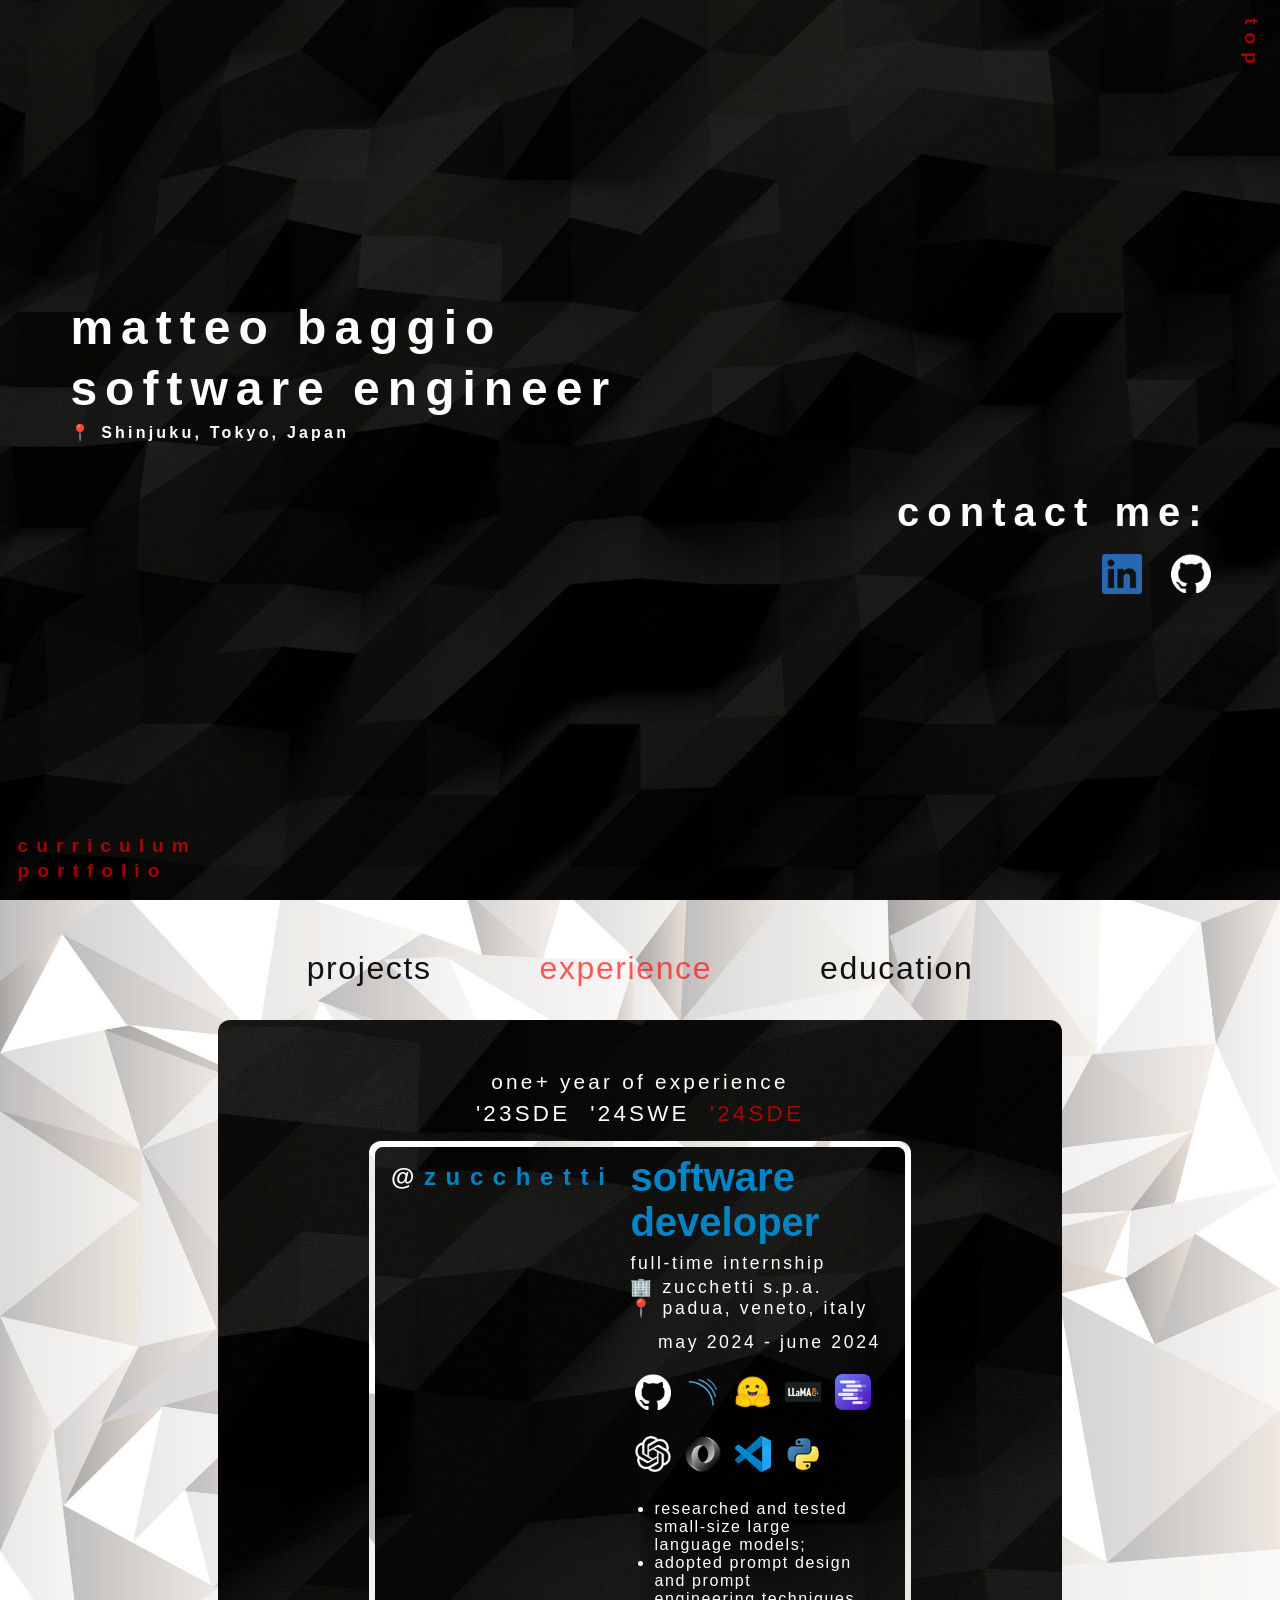
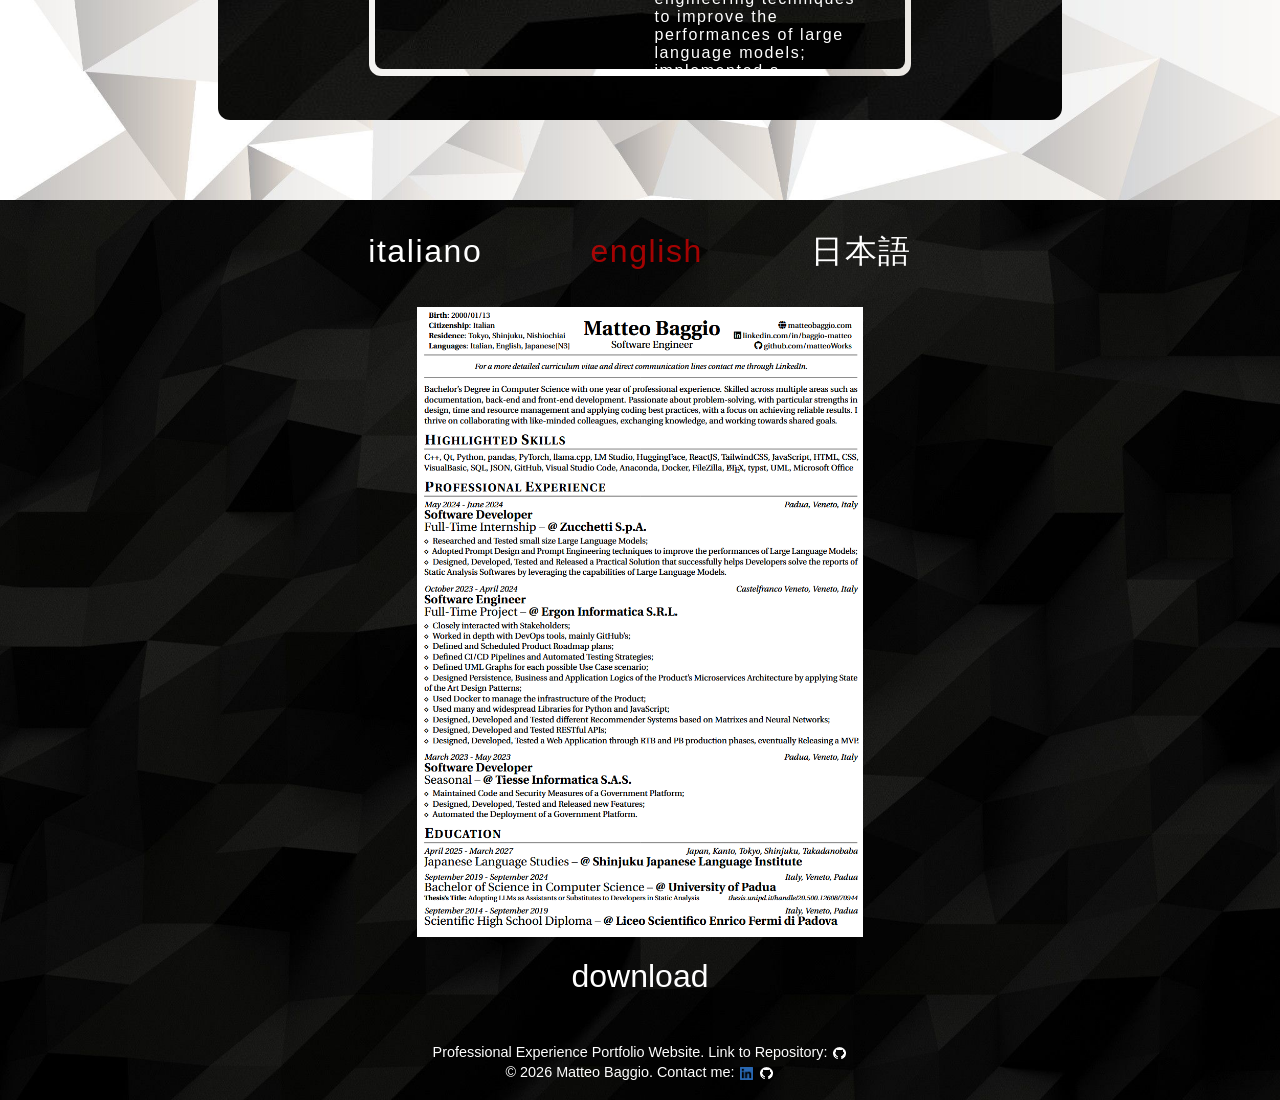
<file: index.html>
<!DOCTYPE html>
<html lang="en">
    <head>
        <meta charset="UTF-8">
        <meta name="viewport" content="width=device-width, initial-scale=1.0">
        
        <link rel="preload" as="image" href="assets/backgrounds/background_dark.jpg" type="image/jpeg">
        <link rel="preload" as="image" href="assets/backgrounds/background_light.jpg" type="image/jpeg">
        <link rel="stylesheet" href="css/styles.css">
        
        <title>Matteo Baggio</title>
        <link rel="icon" href="favicon.png">

        <meta property="og:title" content="Matteo Baggio">
        <meta property="og:description" content="Portfolio Website">
        <meta property="og:url" content="https://matteobaggio.com">
        <meta property="og:type" content="website">
    </head>
    <body>
        
        <section id="landing">
            <div id="introduction">
                <div class="left">
                    <p>matteo baggio</p>
                    <p>software engineer</p>
                    <p style="font-size: 1rem; letter-spacing: 0.2rem;">&#x1F4CD; Shinjuku, Tokyo, Japan</p>
                    <!--<p style="font-size: 1rem; letter-spacing: 0.2rem;">&#x1F4CD; Padua, Italy</p>-->
                    <!--<p style="font-size: 1rem; letter-spacing: 0.2rem;">speak <img style="width: 20px; height: auto;" src="assets/language/flag_italy.png" alt="Italian"><img style="width: 20px; height: auto;" src="assets/language/flag_uk.png" alt="English"><img style="width: 20px; height: auto;" src="assets/language/flag_japan.png" alt="Japanese"></p>-->
                </div>
                <div class="right">
                    <p>contact me:</p>
                    <a href="https://linkedin.com/in/baggio-matteo" target="_blank" rel="noopener noreferrer"><img src="assets/logoAssets/logo_linkedin.png" alt="Matteo's LinkedIn"></a>
                    <a href="https://github.com/matteoWorks" target="_blank" rel="noopener noreferrer"><img src="assets/logoAssets/logo_github_night.png" alt="Matteo's GitHub"></a>
                </div>
            </div>
        </section>

        <section id="portfolio">
            <div id="portfolioButtons" class="buttonArea">
                <button data-target="projects">
                    projects
                </button>
                <button data-target="experience" class="active">
                    experience
                </button>
                <button data-target="education">
                    education
                </button>
            </div>
            <!-- PROJECTS -->
            <div id="projects" class="portfolioBox">
                <p class="portfolioBoxInfo" style="font-size: 1.2rem;margin-bottom: 0.8rem;">five+ years of projects</p>
                <!-- PROFESSIONAL PROJECTS BUTTONS -->
                <div class="experienceButtons" id="experienceButtonsPROJECTS"> 
                    <button data-target="bsc_oop22">
                        '22BSc/OOP
                    </button>
                    <button data-target="bsc_db22">
                        '22BSc/DB
                    </button>
                    <button data-target="bsc_web23">
                        '23BSc/WEB
                    </button>
                    <button data-target="sde_erp23">
                        '23SDE/ERP
                    </button>
                    <button data-target="swe_ml24">
                        '24SWE/ML
                    </button>
                    <button data-target="p_web24">
                        '24p/WEB
                    </button>
                    <button data-target="sde_llm24">
                        '24SDE/LLM
                    </button>
                    <button data-target="p_llm25" class="active">
                        '25p/LLM
                    </button>
                    <button data-target="p_web26">
                        '26p/WEB
                    </button>
                </div>
                <div class="experienceBoxBorder">
                    <!-- p WEB 26 -->
                    <div class="experienceBox" id="p_web26">
                        <div class="boxCompanyName">
                            @<span style="color: #3b9c96;"><a href="https://matteobaggio.com/" target="_blank" rel="noopener noreferrer">matteobaggio</a></span>
                        </div>
                        <div class="boxExperienceContent">
                            <h1 class="boxExperienceTitle" style="color: #3b9c96;">
                                portfolio website
                            </h1>
                            <p class="boxExperienceInfos">
                                <span>single-page website</span>
                                <span>&#x1F4A1; personal project</span>
                                <span>march 2026</span>
                            </p>
                            <p class="boxSkillsImages">
                                <img src="assets/logoAssets/logo_github_night.png" alt="GitHub" title="GitHub">
                                <img src="assets/logoAssets/logo_visualstudiocode.png" alt="Visual Studio Code" title="Visual Studio Code">
                                <img src="assets/logoAssets/logo_html5.png" alt="HTML5" title="HTML5">
                                <img src="assets/logoAssets/logo_css3.png" alt="CSS3" title="CSS3">
                                <img src="assets/logoAssets/logo_javascript.png" alt="JavaScript" title="JavaScript">
                            </p>
                            <p class="boxExperienceDetails">
                                <ul class="boxDetailsList">
                                    <li class="boxDetailsListItem">
                                        personal project;
                                    </li>
                                    <li class="boxDetailsListItem">
                                        simple single page portfolio website;
                                    </li>
                                    <li class="boxDetailsListItem">
                                        showcases a complete portfolio, including projects, professional experience and education;
                                    </li>
                                    <li class="boxDetailsListItem">
                                        includes curricula vitae, allowing visitors to download them;
                                    </li>
                                    <li class="boxDetailsListItem">
                                        developed mainly for personal use, but simple enough for others to explore and customize without difficulty.
                                    </li>
                                </ul>
                            </p>
                            <p class="boxOther" id="projects_personal_other">
                                <a href="https://matteobaggio.com" target="_blank" rel="noopener noreferrer">project result</a>
                                <a href="https://github.com/matteoWorks/PortfolioWebsite" target="_blank" rel="noopener noreferrer">github repository</a>
                            </p>
                        </div>
                    </div>
                    <!-- END p WEB 26 -->
                    <!-- p LLM 25 -->
                    <div class="experienceBox active" id="p_llm25">
                        <div class="boxCompanyName">
                            @<span style="color: #7c3aed;"><a href="https://matteobaggio.com/" target="_blank" rel="noopener noreferrer">matteobaggio</a></span>
                        </div>
                        <div class="boxExperienceContent">
                            <h1 class="boxExperienceTitle" style="color: #7c3aed;">
                                image to playlist application
                            </h1>
                            <p class="boxExperienceInfos">
                                <span>web application</span>
                                <span>&#x1F4A1; personal project</span>
                                <span>february 2025</span>
                            </p>
                            <p class="boxSkillsImages">
                                <img src="assets/logoAssets/logo_github_night.png" alt="GitHub" title="GitHub">
                                <img src="assets/logoAssets/logo_visualstudiocode.png" alt="Visual Studio Code" title="Visual Studio Code">
                                <img src="assets/logoAssets/logo_docker.png" alt="Docker" title="Docker">
                                <img src="assets/logoAssets/logo_html5.png" alt="HTML5" title="HTML5">
                                <img src="assets/logoAssets/logo_css3.png" alt="CSS3" title="CSS3">
                                <img src="assets/logoAssets/logo_javascript.png" alt="JavaScript" title="JavaScript">
                                <img src="assets/logoAssets/logo_spotify.png" alt="Spotify APIs" title="Spotify APIs">
                                <img src="assets/logoAssets/logo_python.png" alt="Python" title="Python">
                                <img src="assets/logoAssets/logo_flask.png" alt="Flask" title="Flask">
                                <img src="assets/logoAssets/logo_huggingface.png" alt="HuggingFace" title="HuggingFace">
                                <img src="assets/logoAssets/logo_lmstudio.png" alt="LM Studio" title="LM Studio">
                                <img src="assets/logoAssets/logo_openapi_night.png" alt="openAI APIs" title="openAI APIs">
                            </p>
                            <p class="boxExperienceDetails">
                                <ul class="boxDetailsList">
                                    <li class="boxDetailsListItem">
                                        personal project;
                                    </li>
                                    <li class="boxDetailsListItem">
                                        web application that allows users to connect to spotify, upload a picture and obtain a playlist that can be saved on their account, eliciting large language models capabilities;
                                    </li>
                                    <li class="boxDetailsListItem">
                                        implemented a simple web interface;
                                    </li>
                                    <li class="boxDetailsListItem">
                                        studied how the spotify apis work;
                                    </li>
                                    <li class="boxDetailsListItem">
                                        implemented the connection and creation of a session through spotify apis;
                                    </li>
                                    <li class="boxDetailsListItem">
                                        adopted prompt design and prompt engineering techniques to elicit large language model capabilities and obtain a suggested playlist from an image (unoptimized);
                                    </li>
                                    <li class="boxDetailsListItem">
                                        kind of expensive token wise so cannot currently make an application :&rpar;
                                    </li>
                                </ul>
                            </p>
                            <div class="boxOther" id="projects_personal_other">
                                <h3 style="color: #7c3aed;">demo video :&rpar;</h3>
                                <video controls>
                                    <source src="assets/other/demo_goodTimes.mp4" type="video/quicktime">
                                    your browser does not support the video tag
                                </video>
                            </div>
                            <p class="boxOther" id="projects_personal_other">
                                <a style="color: #7c3aed;" href="https://open.spotify.com/playlist/0t88yVJB0GFpUlAuuCXaZR?si=df4cf98b32484cbb" target="_blank" rel="noopener noreferrer">spotify result</a>
                            </p>
                        </div>
                    </div>
                    <!-- END p LLM 25 -->
                    <!-- SDE LLM 24 -->
                    <div class="experienceBox" id="sde_llm24">
                        <div class="boxCompanyName">
                            @<span style="color: #0284c7;"><a href="https://www.zucchetti.com" target="_blank" rel="noopener noreferrer">zucchetti</a></span>
                        </div>
                        <div class="boxExperienceContent">
                            <h1 class="boxExperienceTitle" style="color: #0284c7;">
                                sonarqube llm assistant
                            </h1>
                            <p class="boxExperienceInfos">
                                <span>static analysis software assistant</span>
                                <span>&#x1F393; bachelor of science thesis, unipd</span>
                                <span>&#x1F3E2; zucchetti, padua</span>
                                <span>may 2024 - june 2024</span>
                            </p>
                            <p class="boxSkillsImages">
                                <img src="assets/logoAssets/logo_github_night.png" alt="GitHub" title="GitHub">
                                <img src="assets/logoAssets/logo_sonarqube.png" alt="SonarQube" title="SonarQube">
                                <img src="assets/logoAssets/logo_huggingface.png" alt="HuggingFace" title="HuggingFace">
                                <img src="assets/logoAssets/logo_llamacpp.png" alt="llama.cpp" title="llama.cpp">
                                <img src="assets/logoAssets/logo_lmstudio.png" alt="LM Studio" title="LM Studio">
                                <img src="assets/logoAssets/logo_openapi_night.png" alt="openAI APIs" title="openAI APIs">
                                <img src="assets/logoAssets/logo_json.png" alt="JSON" title="JSON">
                                <img src="assets/logoAssets/logo_visualstudiocode.png" alt="Visual Studio Code" title="Visual Studio Code">
                                <img src="assets/logoAssets/logo_python.png" alt="Python" title="Python">
                            </p>
                            <p class="boxExperienceDetails">
                                <ul class="boxDetailsList">
                                    <li class="boxDetailsListItem">
                                        bachelor of science thesis project;
                                    </li>
                                    <li class="boxDetailsListItem">
                                        research and development project executed during an internship at zucchetti;
                                    </li>
                                    <li class="boxDetailsListItem">
                                        studied how the sonarqube software and its apis work;
                                    </li>
                                    <li class="boxDetailsListItem">
                                        studied how the openai apis work;
                                    </li>
                                    <li class="boxDetailsListItem">
                                        researched and tested small-size large language models;
                                    </li>
                                    <li class="boxDetailsListItem">
                                        adopted prompt design and prompt engineering techniques to improve the performances of large language models;
                                    </li>
                                    <li class="boxDetailsListItem">
                                        implemented a practical solution that successfully helps developers solve the reports of the static analysis software sonarqube by leveraging the capabilities of large language models;
                                    </li>
                                    <li class="boxDetailsListItem">
                                        documented the above in my bachelor of sciences in computer science thesis: "adopting large language models as assistants or substitutes to developers in static analysis". 
                                    </li>
                                </ul>
                            </p>
                            <p class="boxOther" id="projects_zucchetti_other">
                                <a href="https://thesis.unipd.it/handle/20.500.12608/70944" target="_blank" rel="noopener noreferrer">link to thesis</a>
                                <a href="https://github.com/matteoWorks/SonarQubeLLMAssistant" target="_blank" rel="noopener noreferrer">github repository</a>
                            </p>
                        </div>
                    </div>
                    <!-- END SDE LLM 24 -->
                    <!-- p WEB 24 -->
                    <div class="experienceBox" id="p_web24">
                        <div class="boxCompanyName">
                            @<span style="color: #3b9c96;"><a href="https://matteobaggio.com/" target="_blank" rel="noopener noreferrer">matteobaggio</a></span>
                        </div>
                        <div class="boxExperienceContent">
                            <h1 class="boxExperienceTitle" style="color: #3b9c96;">
                                simple portfolio website
                            </h1>
                            <p class="boxExperienceInfos">
                                <span>single-page website</span>
                                <span>&#x1F4A1; personal project</span>
                                <span>may 2024 - june 2024</span>
                            </p>
                            <p class="boxSkillsImages">
                                <img src="assets/logoAssets/logo_github_night.png" alt="GitHub" title="GitHub">
                                <img src="assets/logoAssets/logo_visualstudiocode.png" alt="Visual Studio Code" title="Visual Studio Code">
                                <img src="assets/logoAssets/logo_html5.png" alt="HTML5" title="HTML5">
                                <img src="assets/logoAssets/logo_css3.png" alt="CSS3" title="CSS3">
                                <img src="assets/logoAssets/logo_javascript.png" alt="JavaScript" title="JavaScript">
                                <img src="assets/logoAssets/logo_nodejs.png" alt="NodeJS" title="NodeJS">
                                <img src="assets/logoAssets/logo_npm.png" alt="npm" title="npm">
                                <img src="assets/logoAssets/logo_reactjs.png" alt="ReactJS" title="ReactJS">
                                <img src="assets/logoAssets/logo_tailwindcss.png" alt="TailwindCSS" title="TailwindCSS">
                                <img src="assets/logoAssets/logo_json.png" alt="JSON" title="JSON">
                            </p>
                            <p class="boxExperienceDetails">
                                <ul class="boxDetailsList">
                                    <li class="boxDetailsListItem">
                                        personal project;
                                    </li>
                                    <li class="boxDetailsListItem">
                                        simple, design-focused single-page portfolio website that is easy to setup;
                                    </li>
                                    <li class="boxDetailsListItem">
                                        showcases various achievements, including professional experience, education, certificates and skills;
                                    </li>
                                    <li class="boxDetailsListItem">
                                        no longer maintained.
                                    </li>
                                </ul>
                            </p>
                            <p class="boxOther" id="projects_personal_other">
                                <a href="https://matteobaggio.com/old" target="_blank" rel="noopener noreferrer">project result</a>
                                <a href="https://github.com/matteoWorks/SimplePortfolioWebsite" target="_blank" rel="noopener noreferrer">github repository</a>
                            </p>
                        </div>
                    </div>
                    <!-- END p WEB 24 -->
                    <!-- SWE ML 24 -->
                    <div class="experienceBox" id="swe_ml24">
                        <div class="boxCompanyName">
                            @<span style="color: #22c55e;"><a href="https://www.ergon.it/" target="_blank" rel="noopener noreferrer">ergon informatica</a></span>
                        </div>
                        <div class="boxExperienceContent">
                            <h1 class="boxExperienceTitle" style="color: #22c55e;">
                                recommender system,<br>
                                wholesale products
                            </h1>
                            <p class="boxExperienceInfos">
                                <span>ml model &amp; web application</span>
                                <span>&#x1F393; software engineering, unipd</span>
                                <span>&#x1F3E2; ergon informatica, castelfranco veneto</span>
                                <span>october 2023 - april 2024</span>
                            </p>
                            <p class="boxSkillsImages">
                                <img src="assets/logoAssets/logo_github_night.png" alt="GitHub" title="GitHub">
                                <img src="assets/logoAssets/logo_githubactions.png" alt="GitHub Actions" title="GitHub Actions">
                                <img src="assets/logoAssets/logo_ruff.png" alt="Ruff" title="Ruff">
                                <img src="assets/logoAssets/logo_eslint.png" alt="ESLint" title="ESLint">
                                <img src="assets/logoAssets/logo_pytest.png" alt="pytest" title="pytest">
                                <img src="assets/logoAssets/logo_jest.png" alt="Jest" title="Jest">
                                <img src="assets/logoAssets/logo_codecov.png" alt="Codecov" title="Codecov">
                                <img src="assets/logoAssets/logo_uml.png" alt="UML" title="UML">
                                <img src="assets/logoAssets/logo_staruml.png" alt="StarUML" title="StarUML">
                                <img src="assets/logoAssets/logo_docker.png" alt="Docker" title="Docker">
                                <img src="assets/logoAssets/logo_visualstudiocode.png" alt="Visual Studio Code" title="Visual Studio Code">
                                <img src="assets/logoAssets/logo_sql.png" alt="SQL" title="SQL">
                                <img src="assets/logoAssets/logo_sql_mysql.png" alt="MySQL" title="MySQL">
                                <img src="assets/logoAssets/logo_anaconda.png" alt="Anaconda" title="Anaconda">
                                <img src="assets/logoAssets/logo_python.png" alt="Python" title="Python">
                                <img src="assets/logoAssets/logo_python_pandas.png" alt="pandas" title="pandas">
                                <img src="assets/logoAssets/logo_python_pytorch.png" alt="PyTorch" title="PyTorch">
                                <img src="assets/logoAssets/logo_flask.png" alt="Flask" title="Flask">
                                <img src="assets/logoAssets/logo_html5.png" alt="HTML5" title="HTML5">
                                <img src="assets/logoAssets/logo_css3.png" alt="CSS3" title="CSS3">
                                <img src="assets/logoAssets/logo_javascript.png" alt="JavaScript" title="JavaScript">
                                <img src="assets/logoAssets/logo_nodejs.png" alt="NodeJS" title="NodeJS">
                                <img src="assets/logoAssets/logo_npm.png" alt="npm" title="npm">
                                <img src="assets/logoAssets/logo_reactjs.png" alt="ReactJS" title="ReactJS">
                                <img src="assets/logoAssets/logo_tailwindcss.png" alt="TailwindCSS" title="TailwindCSS">
                                <img src="assets/logoAssets/logo_axios.png" alt="Axios" title="Axios">
                                <img src="assets/logoAssets/logo_express_night.png" alt="Express" title="Express">
                                <img src="assets/logoAssets/logo_json.png" alt="JSON" title="JSON">
                                <img src="assets/logoAssets/logo_latex_night.png" alt="LaTeX" title="LaTeX">
                            </p>
                            <p class="boxExperienceDetails">
                                <ul class="boxDetailsList">
                                    <li class="boxDetailsListItem">
                                        software engineering course [SCP4065580] project;
                                    </li>
                                    <li class="boxDetailsListItem">
                                        project executed for ergon informatica;
                                    </li>
                                    <li class="boxDetailsListItem">
                                        defined and scheduled product roadmap plans;
                                    </li>
                                    <li class="boxDetailsListItem">
                                        defined ci/cd pipelines and automated testing strategies;
                                    </li>
                                    <li class="boxDetailsListItem">
                                        implemented and tested different recommender system based on matrixes and neural networks;
                                    </li>
                                    <li class="boxDetailsListItem">
                                        implemented restful apis;
                                    </li>
                                    <li class="boxDetailsListItem">
                                        implemented a web application;
                                    </li>
                                    <li class="boxDetailsListItem">
                                        thoroughly documented the above using state of the art practices;
                                    </li>
                                </ul>
                            </p>
                            <p class="boxOther" id="projects_ergon_other">
                                <a href="https://github.com/farmacodeunipd/mvp" target="_blank" rel="noopener noreferrer">project mvp</a>
                                <a href="https://github.com/farmacodeunipd/farmacode/tree/main/documentazione" target="_blank" rel="noopener noreferrer">project documentation</a>
                                <a href="https://farmacodeunipd.github.io/" target="_blank" rel="noopener noreferrer">project documentation website</a>
                            </p>
                        </div>
                    </div>
                    <!-- END SWE ML 24 -->
                    <!-- SDE ERP 23 -->
                    <div class="experienceBox" id="sde_erp23">
                        <div class="boxCompanyName">
                            @<span style="color: #ea580c;"><a href="https://www.tiesseinformatica.it/" target="_blank" rel="noopener noreferrer">tiesse informatica</a></span>
                        </div>
                        <div class="boxExperienceContent">
                            <h1 class="boxExperienceTitle" style="color: #ea580c;">
                                mygraweb
                            </h1>
                            <p class="boxExperienceInfos">
                                <span>government erp platform</span>
                                <span>&#x1F3E2; tiesse informatica, padua</span>
                                <span>march 2023 - may 2023</span>
                            </p>
                            <p class="boxSkillsImages">
                                <img src="assets/logoAssets/logo_visualstudiocode.png" alt="Visual Studio Code" title="Visual Studio Code">
                                <img src="assets/logoAssets/logo_net.png" alt=".NET" title=".NET">
                                <img src="assets/logoAssets/logo_visualbasic.png" alt="VisualBasic" title="VisualBasic">
                                <img src="assets/logoAssets/logo_sql.png" alt="SQL" title="SQL">
                                <img src="assets/logoAssets/logo_sql_microsoftsqlserver.png" alt="Microsoft SQL Server" title="Microsoft SQL Server">
                                <img src="assets/logoAssets/logo_filezilla.png" alt="FileZilla" title="FileZilla">
                                <img src="assets/logoAssets/logo_python.png" alt="Python" title="Python">
                                <img src="assets/logoAssets/logo_python_pandas.png" alt="pandas" title="pandas">
                            </p>
                            <p class="boxExperienceDetails">
                                <ul class="boxDetailsList">
                                    <li class="boxDetailsListItem">
                                        government erp platform;
                                    </li>
                                    <li class="boxDetailsListItem">
                                        maintained the code;
                                    </li>
                                    <li class="boxDetailsListItem">
                                        improved the security measures;
                                    </li>
                                    <li class="boxDetailsListItem">
                                        implemented and released new features;
                                    </li>
                                    <li class="boxDetailsListItem">
                                        automated the deployment of the platform;
                                    </li>
                                </ul>
                            </p>
                            <p class="boxOther" id="projects_tiesse_other">
                                <a href="https://repertoriofami1.interno.gov.it/2024/03/15/prodotto-4457/" target="_blank" rel="noopener noreferrer">platform manual - govt website</a>
                            </p>
                        </div>
                    </div>
                    <!-- END SDE ERP 23 -->
                    <!-- BSC WEB 23 -->
                    <div class="experienceBox" id="bsc_web23">
                        <div class="boxCompanyName">
                            @<span style="color: #b91c1c;"><a href="https://www.unipd.it/en/" target="_blank" rel="noopener noreferrer">unipd</a></span>
                        </div>
                        <div class="boxExperienceContent">
                            <h1 class="boxExperienceTitle" style="color: #b91c1c;">
                                starred recipees
                            </h1>
                            <p class="boxExperienceInfos">
                                <span>accessible website</span>
                                <span>&#x1F393; web technologies, unipd</span>
                                <span>february 2023 - june 2023</span>
                            </p>
                            <p class="boxSkillsImages">
                                <img src="assets/logoAssets/logo_github_night.png" alt="GitHub" title="GitHub">
                                <img src="assets/logoAssets/logo_visualstudiocode.png" alt="Visual Studio Code" title="Visual Studio Code">
                                <img src="assets/logoAssets/logo_html5.png" alt="HTML5" title="HTML5">
                                <img src="assets/logoAssets/logo_css3.png" alt="CSS3" title="CSS3">
                                <img src="assets/logoAssets/logo_javascript.png" alt="JavaScript" title="JavaScript">
                                <img src="assets/logoAssets/logo_php.png" alt="PHP" title="PHP">
                                <img src="assets/logoAssets/logo_sql.png" alt="SQL" title="SQL">
                                <img src="assets/logoAssets/logo_sql_mysql.png" alt="MySQL" title="MySQL">
                                <img src="assets/logoAssets/logo_filezilla.png" alt="FileZilla" title="FileZilla">
                            </p>
                            <p class="boxExperienceDetails">
                                <ul class="boxDetailsList">
                                    <li class="boxDetailsListItem">
                                        web technologies course [SCP4065581] project;
                                    </li>
                                    <li class="boxDetailsListItem">
                                        performed a simple requirement analysis for the product;
                                    </li>
                                    <li class="boxDetailsListItem">
                                        applied state of the art accessibility practices for web development;
                                    </li>
                                    <li class="boxDetailsListItem">
                                        implemented the database for the website;
                                    </li>
                                    <li class="boxDetailsListItem">
                                        implemented the website, keeping in mind accessibility best practices;
                                    </li>
                                    <li class="boxDetailsListItem">
                                        documented the above in a project report.
                                    </li>
                                </ul>
                            </p>
                            <p class="boxOther" id="projects_bsc_other">
                                <a href="https://gitfront.io/r/matteoWorks/8U2fguu2iMqz/UniversityProjects/raw/Web%20Technologies/Relazione.pdf" target="_blank" rel="noopener noreferrer">project report</a>
                            </p>
                        </div>
                    </div>
                    <!-- END BSC WEB 23 -->
                    <!-- BSC DB 22 -->
                    <div class="experienceBox" id="bsc_db22">
                        <div class="boxCompanyName">
                            @<span style="color: #b91c1c;"><a href="https://www.unipd.it/en/" target="_blank" rel="noopener noreferrer">unipd</a></span>
                        </div>
                        <div class="boxExperienceContent">
                            <h1 class="boxExperienceTitle" style="color: #b91c1c;">
                                private club
                            </h1>
                            <p class="boxExperienceInfos">
                                <span>database</span>
                                <span>&#x1F393; databases, unipd</span>
                                <span>march 2022 - may 2022</span>
                            </p>
                            <p class="boxSkillsImages">
                                <img src="assets/logoAssets/logo_sql.png" alt="SQL" title="SQL">
                                <img src="assets/logoAssets/logo_sql_mysql.png" alt="MySQL" title="MySQL">
                                <img src="assets/logoAssets/logo_visualstudiocode.png" alt="Visual Studio Code" title="Visual Studio Code">
                            </p>
                            <p class="boxExperienceDetails">
                                <ul class="boxDetailsList">
                                    <li class="boxDetailsListItem">
                                        databases course [SCP4065533] project;
                                    </li>
                                    <li class="boxDetailsListItem">
                                        performed a simple requirement analysis for the product;
                                    </li>
                                    <li class="boxDetailsListItem">
                                        designed a conceptual E-R model, followed by a logical E-R model;
                                    </li>
                                    <li class="boxDetailsListItem">
                                        designed and developed search indexes and often used queries;
                                    </li>
                                    <li class="boxDetailsListItem">
                                        documented the above in a project report.
                                    </li>
                                </ul>
                            </p>
                            <p class="boxOther" id="projects_bsc_other">
                                <a href="https://gitfront.io/r/matteoWorks/8U2fguu2iMqz/UniversityProjects/raw/Databases/Private%20Club.pdf" target="_blank" rel="noopener noreferrer">project report</a>
                            </p>
                        </div>
                    </div>
                    <!-- END BSC DB 22 -->
                    <!-- BSC OOP 22 -->
                    <div class="experienceBox" id="bsc_oop22">
                        <div class="boxCompanyName">
                            @<span style="color: #b91c1c;"><a href="https://www.unipd.it/en/" target="_blank" rel="noopener noreferrer">unipd</a></span>
                        </div>
                        <div class="boxExperienceContent">
                            <h1 class="boxExperienceTitle" style="color: #b91c1c;">
                                graph generator
                            </h1>
                            <p class="boxExperienceInfos">
                                <span>c++ application</span>
                                <span>&#x1F393; object oriented programming, unipd</span>
                                <span>december 2021 - february 2022</span>
                            </p>
                            <p class="boxSkillsImages">
                                <img src="assets/logoAssets/logo_visualstudiocode.png" alt="Visual Studio Code" title="Visual Studio Code">
                                <img src="assets/logoAssets/logo_cpp.png" alt="C++" title="C++">
                                <img src="assets/logoAssets/logo_qt.png" alt="Qt" title="Qt">
                                <img src="assets/logoAssets/logo_json.png" alt="JSON" title="JSON">
                                <img src="assets/logoAssets/logo_gcc.png" alt="GCC" title="GCC">
                            </p>
                            <p class="boxExperienceDetails">
                                <ul class="boxDetailsList">
                                    <li class="boxDetailsListItem">
                                        object oriented programming course [SC02123180] project;
                                    </li>
                                    <li class="boxDetailsListItem">
                                        designed and developed an intuitive user interface;
                                    </li>
                                    <li class="boxDetailsListItem">
                                        designed and developed classes structured in different hierarchies;
                                    </li>
                                    <li class="boxDetailsListItem">
                                        designed and developed classes that utilize inheritance polymorphism;
                                    </li>
                                    <li class="boxDetailsListItem">
                                        designed and developed an i/o system utilizing a local JSON file;
                                    </li>
                                    <li class="boxDetailsListItem">
                                        documented the above in a project report.
                                    </li>
                                </ul>
                            </p>
                            <p class="boxOther" id="projects_bsc_other">
                                <a href="https://gitfront.io/r/matteoWorks/8U2fguu2iMqz/UniversityProjects/raw/Object%20Oriented%20Programming/Relazione.pdf" target="_blank" rel="noopener noreferrer">project report</a>
                            </p>
                        </div>
                    </div>
                    <!-- END BSC OOP 22 -->
                </div>
                
            </div>
            <!-- EXPERIENCES -->
            <div id="experience" class="portfolioBox active">
                <p class="portfolioBoxInfo">one+ year of experience</p>
                <!-- EXPERIENCE BUTTONS -->
                <div class="experienceButtons"> 
                    <button data-target="job_tiesseInformatica_softwareDeveloper_seasonal">
                        '23SDE
                    </button>
                    <button data-target="job_ergonInformatica_softwareEngineer_project">
                        '24SWE
                    </button>
                    <button data-target="job_zucchetti_softwareDeveloper_internship" class="active">
                        '24SDE
                    </button>
                </div>
                <div class="experienceBoxBorder">
                    <!-- ZUCCHETTI -->
                    <div class="experienceBox active" id="job_zucchetti_softwareDeveloper_internship">
                        <div class="boxCompanyName">
                            @<span style="color: #0284c7;"><a href="https://www.zucchetti.com" target="_blank" rel="noopener noreferrer">zucchetti</a></span>
                        </div>
                        <div class="boxExperienceContent">
                            <h1 class="boxExperienceTitle" style="color: #0284c7;">
                                software developer
                            </h1>
                            <p class="boxExperienceInfos">
                                <span>full-time internship</span>
                                <span>&#x1F3E2; zucchetti s.p.a.</span>
                                <span>&#x1F4CD; padua, veneto, italy</span>
                                <span>may 2024 - june 2024</span>
                            </p>
                            <p class="boxSkillsImages">
                                <img src="assets/logoAssets/logo_github_night.png" alt="GitHub" title="GitHub">
                                <img src="assets/logoAssets/logo_sonarqube.png" alt="SonarQube" title="SonarQube">
                                <img src="assets/logoAssets/logo_huggingface.png" alt="HuggingFace" title="HuggingFace">
                                <img src="assets/logoAssets/logo_llamacpp.png" alt="llama.cpp" title="llama.cpp">
                                <img src="assets/logoAssets/logo_lmstudio.png" alt="LM Studio" title="LM Studio">
                                <img src="assets/logoAssets/logo_openapi_night.png" alt="openAI APIs" title="openAI APIs">
                                <img src="assets/logoAssets/logo_json.png" alt="JSON" title="JSON">
                                <img src="assets/logoAssets/logo_visualstudiocode.png" alt="Visual Studio Code" title="Visual Studio Code">
                                <img src="assets/logoAssets/logo_python.png" alt="Python" title="Python">
                            </p>
                            <p class="boxExperienceDetails">
                                <ul class="boxDetailsList">
                                    <li class="boxDetailsListItem">
                                        researched and tested small-size large language models;
                                    </li>
                                    <li class="boxDetailsListItem">
                                        adopted prompt design and prompt engineering techniques to improve the performances of large language models;
                                    </li>
                                    <li class="boxDetailsListItem">
                                        implemented a practical solution that successfully helps developers solve the reports of static analysis softwares by leveraging the capabilities of large language models;
                                    </li>
                                    <li class="boxDetailsListItem">
                                        wrote my bachelor of sciences in computer science thesis: "adopting large language models as assistants or substitutes to developers in static analysis".
                                    </li>
                                </ul>
                            </p>
                            <p class="boxOther" id="job_zucchetti_softwareDeveloper_internship_other">
                                <a href="https://thesis.unipd.it/handle/20.500.12608/70944" target="_blank" rel="noopener noreferrer">link to thesis</a>
                            </p>
                        </div>
                    </div>
                    <!-- END ZUCCHETTI -->
                    <!-- ERGON INFORMATICA -->
                    <div class="experienceBox" id="job_ergonInformatica_softwareEngineer_project">
                        <div class="boxCompanyName">
                            @<span style="color: #22c55e;"><a href="https://www.ergon.it/" target="_blank" rel="noopener noreferrer">ergon informatica</a></span>
                        </div>
                        <div class="boxExperienceContent">
                            <h1 class="boxExperienceTitle" style="color: #22c55e;">
                                software engineer
                            </h1>
                            <p class="boxExperienceInfos">
                                <span>full-time project</span>
                                <span>&#x1F3E2; ergon informatica s.r.l.</span>
                                <span>&#x1F4CD; castelfranco veneto, veneto, italy</span>
                                <span>october 2023 - april 2024</span>
                            </p>
                            <p class="boxSkillsImages">
                                <img src="assets/logoAssets/logo_github_night.png" alt="GitHub" title="GitHub">
                                <img src="assets/logoAssets/logo_githubactions.png" alt="GitHub Actions" title="GitHub Actions">
                                <img src="assets/logoAssets/logo_ruff.png" alt="Ruff" title="Ruff">
                                <img src="assets/logoAssets/logo_eslint.png" alt="ESLint" title="ESLint">
                                <img src="assets/logoAssets/logo_pytest.png" alt="pytest" title="pytest">
                                <img src="assets/logoAssets/logo_jest.png" alt="Jest" title="Jest">
                                <img src="assets/logoAssets/logo_codecov.png" alt="Codecov" title="Codecov">
                                <img src="assets/logoAssets/logo_uml.png" alt="UML" title="UML">
                                <img src="assets/logoAssets/logo_staruml.png" alt="StarUML" title="StarUML">
                                <img src="assets/logoAssets/logo_docker.png" alt="Docker" title="Docker">
                                <img src="assets/logoAssets/logo_visualstudiocode.png" alt="Visual Studio Code" title="Visual Studio Code">
                                <img src="assets/logoAssets/logo_sql.png" alt="SQL" title="SQL">
                                <img src="assets/logoAssets/logo_sql_mysql.png" alt="MySQL" title="MySQL">
                                <img src="assets/logoAssets/logo_anaconda.png" alt="Anaconda" title="Anaconda">
                                <img src="assets/logoAssets/logo_python.png" alt="Python" title="Python">
                                <img src="assets/logoAssets/logo_python_pandas.png" alt="pandas" title="pandas">
                                <img src="assets/logoAssets/logo_python_numpy.png" alt="NumPy" title="NumPy">
                                <img src="assets/logoAssets/logo_python_pytorch.png" alt="PyTorch" title="PyTorch">
                                <img src="assets/logoAssets/logo_flask.png" alt="Flask" title="Flask">
                                <img src="assets/logoAssets/logo_html5.png" alt="HTML5" title="HTML5">
                                <img src="assets/logoAssets/logo_css3.png" alt="CSS3" title="CSS3">
                                <img src="assets/logoAssets/logo_javascript.png" alt="JavaScript" title="JavaScript">
                                <img src="assets/logoAssets/logo_nodejs.png" alt="NodeJS" title="NodeJS">
                                <img src="assets/logoAssets/logo_npm.png" alt="npm" title="npm">
                                <img src="assets/logoAssets/logo_reactjs.png" alt="ReactJS" title="ReactJS">
                                <img src="assets/logoAssets/logo_tailwindcss.png" alt="TailwindCSS" title="TailwindCSS">
                                <img src="assets/logoAssets/logo_axios.png" alt="Axios" title="Axios">
                                <img src="assets/logoAssets/logo_express_night.png" alt="Express" title="Express">
                                <img src="assets/logoAssets/logo_json.png" alt="JSON" title="JSON">
                                <img src="assets/logoAssets/logo_latex_night.png" alt="LaTeX" title="LaTeX">
                                <img src="assets/logoAssets/logo_typst_night.png" alt="typst" title="typst">
                            </p>
                            <p class="boxExperienceDetails">
                                <ul class="boxDetailsList">
                                    <li class="boxDetailsListItem">
                                        closely interacted with stakeholders;
                                    </li>
                                    <li class="boxDetailsListItem">
                                        worked in depth with devops tools, mainly github's;
                                    </li>
                                    <li class="boxDetailsListItem">
                                        defined and scheduled product roadmap plans;
                                    </li>
                                    <li class="boxDetailsListItem">
                                        defined ci/cd pipelines and automated testing strategies;
                                    </li>
                                    <li class="boxDetailsListItem">
                                        designed persistence, business and application logics of the product's microservices architecture by applying state of the art design patterns;
                                    </li>
                                    <li class="boxDetailsListItem">
                                        thoroughly wrote the documentation using state of the art practices;
                                    </li>
                                    <li class="boxDetailsListItem">
                                        implemented and tested different recommender systems based on matrixes and neural networks;
                                    </li>
                                    <li class="boxDetailsListItem">
                                        implemented restful apis;
                                    </li>
                                    <li class="boxDetailsListItem">
                                        implemented a web application through RTB and PB production phases, eventually releasing a MVP.
                                    </li>
                                </ul>
                            </p>
                            <p class="boxOther" id="job_ergonInformatica_softwareEngineer_project_other">
                            </p>
                        </div>
                    </div>
                    <!-- END ERGON INFORMATICA -->
                    <!-- TIESSE INFORMATICA -->
                    <div class="experienceBox" id="job_tiesseInformatica_softwareDeveloper_seasonal">
                        <div class="boxCompanyName">
                            @<span style="color: #ea580c;"><a href="https://www.tiesseinformatica.it/" target="_blank" rel="noopener noreferrer">tiesse informatica</a></span>
                        </div>
                        <div class="boxExperienceContent">
                            <h1 class="boxExperienceTitle" style="color: #ea580c;">
                                software developer
                            </h1>
                            <p class="boxExperienceInfos">
                                <span>seasonal</span>
                                <span>&#x1F3E2; tiesse informatica s.a.s.</span>
                                <span>&#x1F4CD; padua, veneto, italy</span>
                                <span>march 2023 - may 2023</span>
                            </p>
                            <p class="boxSkillsImages">
                                <img src="assets/logoAssets/logo_microsoftword.png" alt="Microsoft Word" title="Microsoft Word">
                                <img src="assets/logoAssets/logo_microsoftexcel.png" alt="Microsoft Excel" title="Microsoft Excel">
                                <img src="assets/logoAssets/logo_visualstudiocode.png" alt="Visual Studio Code" title="Visual Studio Code">
                                <img src="assets/logoAssets/logo_net.png" alt=".NET" title=".NET">
                                <img src="assets/logoAssets/logo_visualbasic.png" alt="VisualBasic" title="VisualBasic">
                                <img src="assets/logoAssets/logo_sql.png" alt="SQL" title="SQL">
                                <img src="assets/logoAssets/logo_sql_microsoftsqlserver.png" alt="Microsoft SQL Server" title="Microsoft SQL Server">
                                <img src="assets/logoAssets/logo_filezilla.png" alt="FileZilla" title="FileZilla">
                                <img src="assets/logoAssets/logo_python.png" alt="Python" title="Python">
                                <img src="assets/logoAssets/logo_python_pandas.png" alt="pandas" title="pandas">
                            </p>
                            <p class="boxExperienceDetails">
                                <ul class="boxDetailsList">
                                    <li class="boxDetailsListItem">
                                        reviewed and improved the documentation;
                                    </li>
                                    <li class="boxDetailsListItem">
                                        advised on state of the art technologies;
                                    </li>
                                    <li class="boxDetailsListItem">
                                        maintained the code of a government platform;
                                    </li>
                                    <li class="boxDetailsListItem">
                                        improved the security of a government platform;
                                    </li>
                                    <li class="boxDetailsListItem">
                                        implemented and released new features;
                                    </li>
                                    <li class="boxDetailsListItem">
                                        automated the deployment of a government platform.
                                    </li>
                                </ul>
                            </p>
                            <p class="boxOther" id="job_tiesseInformatica_softwareDeveloper_seasonal_other">
                            </p>
                        </div>
                    </div>
                    <!-- END TIESSE INFORMATICA -->
                </div>
            </div>
            <!-- EDUCATION -->
            <div id="education" class="portfolioBox">
                <!-- EDUCATION BUTTONS -->
                <p class="portfolioBoxInfo">various education</p>
                <div class="experienceButtons"> 
                    <button data-target="education_highschool_fermi">
                        '19HS
                    </button>
                    <button data-target="education_bachelors_unipd" class="active">
                        '24BSc
                    </button>
                    <button data-target="education_japanese_sng">
                        '27JLS
                    </button>
                    <button data-target="education_certificates">
                        certificates
                    </button>
                </div>
                <div class="experienceBoxBorder">
                    <!-- UNIPD -->
                    <div class="experienceBox active" id="education_bachelors_unipd">
                        <div class="boxCompanyName">
                            @<span style="color: #b91c1c;"><a href="https://www.unipd.it/en/" target="_blank" rel="noopener noreferrer">university of padua</a></span>
                        </div>
                        <div class="boxExperienceContent">
                            <h1 class="boxExperienceTitle" style="color: #b91c1c;">
                                bachelor of science<br>
                                in computer science
                            </h1>
                            <p class="boxExperienceInfos">
                                <span>deparment of mathematics</span>
                                <span>&#x1F393; università degli studi di padova</span>
                                <span>&#x1F4CD; padua, veneto, italy</span>
                                <span>september 2019 - september 2024</span>
                            </p>
                            <p class="boxSkillsImages">
                                <img src="assets/logoAssets/logo_gcc.png" alt="GCC" title="GCC">
                                <img src="assets/logoAssets/logo_visualstudiocode.png" alt="Visual Studio Code" title="Visual Studio Code">
                                <img src="assets/logoAssets/logo_cpp.png" alt="C++" title="C++">
                                <img src="assets/logoAssets/logo_qt.png" alt="Qt" title="Qt">
                                <img src="assets/logoAssets/logo_sql.png" alt="SQL" title="SQL">
                                <img src="assets/logoAssets/logo_sql_postgresql.png" alt="PostgreSQL" title="PostgreSQL">
                                <img src="assets/logoAssets/logo_sql_mysql.png" alt="MySQL" title="MySQL">
                                <img src="assets/logoAssets/logo_json.png" alt="JSON" title="JSON">
                                <img src="assets/logoAssets/logo_matlab.png" alt="MatLab" title="MatLab">
                                <img src="assets/logoAssets/logo_html5.png" alt="HTML5" title="HTML5">
                                <img src="assets/logoAssets/logo_css3.png" alt="CSS3" title="CSS3">
                                <img src="assets/logoAssets/logo_php.png" alt="PHP" title="PHP">
                                <img src="assets/logoAssets/logo_javascript.png" alt="JavaScript" title="JavaScript">
                                <img src="assets/logoAssets/logo_filezilla.png" alt="FileZilla" title="FileZilla">
                                <img src="assets/logoAssets/logo_jupyter.png" alt="Jupyter" title="Jupyter">
                                <img src="assets/logoAssets/logo_python.png" alt="Python" title="Python">
                                <img src="assets/logoAssets/logo_python_pandas.png" alt="pandas" title="pandas">
                                <img src="assets/logoAssets/logo_python_numpy.png" alt="NumPy" title="NumPy">
                                <img src="assets/logoAssets/logo_python_tensorflow.png" alt="TensorFlow" title="TensorFlow">
                                <img src="assets/logoAssets/logo_wireshark.png" alt="Wireshark" title="Wireshark">
                                <img src="assets/logoAssets/logo_idapro.png" alt="IDA Pro" title="IDA Pro">
                                <img src="assets/logoAssets/logo_microsoftexcel.png" alt="Microsoft Excel" title="Microsoft Excel">
                                <img src="assets/logoAssets/logo_github_night.png" alt="GitHub" title="GitHub">
                                <img src="assets/logoAssets/logo_uml.png" alt="UML" title="UML">
                                <img src="assets/logoAssets/logo_staruml.png" alt="StarUML" title="StarUML">
                            </p>
                            <p class="boxExperienceDetails">
                                <ul class="boxDetailsList">
                                    <li class="boxDetailsListItem">
                                        undertook courses related to the department of mathematics, including mathematical analysis, algebra &amp; discrete mathematics, logic, probability &amp; statistics and numerical calculus;
                                    </li>
                                    <li class="boxDetailsListItem">
                                        undertook theoretical courses specific to the computer science program, including computer architecture, operating systems, computer security &amp; networks, automata theory &amp; formal languages, algorithms &amp; data structures and operations research;
                                    </li>
                                    <li class="boxDetailsListItem">
                                        undertook practical courses specific to the computer science program, including programming, object-oriented programming, databases, web technologies and software engineering;
                                    </li>
                                    <li class="boxDetailsListItem">
                                        undertook optional courses, including cybersecurity, machine learning, artificial intelligence and marketing.
                                    </li>
                                    <li class="boxDetailsListItem">
                                        completed multiple projects related to the courses undertaken;
                                    </li>
                                    <li class="boxDetailsListItem">
                                        wrote a bachelor of sciences thesis in computer science: "adopting large language models as assistants or substitutes to developers in static analysis".
                                    </li>
                                </ul>
                            </p>
                            <p class="boxOther" id="education_bachelors_unipd_other">
                                <a href="https://thesis.unipd.it/handle/20.500.12608/70944" target="_blank" rel="noopener noreferrer">link to thesis</a>
                                <a href="https://farmacodeunipd.github.io/" target="_blank" rel="noopener noreferrer">software engineering project website</a>
                                <a href="https://github.com/farmacodeunipd/mvp" target="_blank" rel="noopener noreferrer">software engineering project mvp</a>
                                <a href="https://github.com/farmacodeunipd/farmacode/tree/main/documentazione" target="_blank" rel="noopener noreferrer">software engineering project docs</a>
                                <a href="https://gitfront.io/r/matteoWorks/8U2fguu2iMqz/UniversityProjects/raw/Object%20Oriented%20Programming/Relazione.pdf" target="_blank" rel="noopener noreferrer">object oriented project report</a>
                                <a href="https://gitfront.io/r/matteoWorks/8U2fguu2iMqz/UniversityProjects/raw/Web%20Technologies/Relazione.pdf" target="_blank" rel="noopener noreferrer">web technologies project report</a>
                                <a href="https://gitfront.io/r/matteoWorks/8U2fguu2iMqz/UniversityProjects/raw/Databases/Private%20Club.pdf" target="_blank" rel="noopener noreferrer">databases project report</a>
                            </p>
                        </div>
                    </div>
                    <!-- END UNIPD -->
                    <!-- SNG -->
                    <div class="experienceBox" id="education_japanese_sng">
                        <div class="boxCompanyName">
                            @<span style="color: #e10015;"><a href="https://www.sng.ac.jp/" target="_blank" rel="noopener noreferrer">新宿日本語学校</a></span>
                        </div>
                        <div class="boxExperienceContent">
                            <h1 class="boxExperienceTitle" style="color: #e10015;">
                                japanese language
                            </h1>
                            <p class="boxExperienceInfos">
                                <span>japanese language school</span>
                                <span>&#x1F393; 新宿日本語学校</span>
                                <span>&#x1F4CD; shinjuku, tokyo, japan</span>
                                <span>april 2025 - march 2027</span>
                            </p>
                            <p class="boxSkillsImages">
                                <img src="assets/language/flag_japan.png" alt="Japanese" title="Japanese Language">
                                <img src="assets/language/logo_jlpt_night.png" alt="JLPT" title="JLPT">
                            </p>
                            <p class="boxExperienceDetails">
                                <ul class="boxDetailsList">
                                    <li class="boxDetailsListItem">
                                        actively studied japanese from beginner level;
                                    </li>
                                    <li class="boxDetailsListItem">
                                        participated in multiple presentation projects, including an introduction, a digital story telling, a street interview and a cultural presentation;
                                    </li>
                                    <li class="boxDetailsListItem">
                                        achieved proficiency equivalent to JLPT N2;
                                    </li>
                                    <li class="boxDetailsListItem">
                                        achieved proficiency equivalent to CEFR B1.
                                    </li>
                                </ul>
                            </p>
                            <p class="boxOther" id="education_japanese_sng_other">
                            </p>
                        </div>
                    </div>
                    <!-- END SNG -->
                    <!-- ENRICO FERMI -->
                    <div class="experienceBox" id="education_highschool_fermi">
                        <div class="boxCompanyName">
                            @<span style="color: #3b82f6;"><a href="https://www.liceofermipadova.edu.it/" target="_blank" rel="noopener noreferrer">Liceo Enrico Fermi</a></span>
                        </div>
                        <div class="boxExperienceContent">
                            <h1 class="boxExperienceTitle" style="color: #3b82f6">
                                scientific highschool diploma
                            </h1>
                            
                            <p class="boxExperienceInfos">
                                <span>scientific lyceum, applied sciences</span>
                                <span>&#x1F393; liceo scientifico statale enrico fermi</span>
                                <span>&#x1F4CD; padua, veneto, italy</span>
                                <span>september 2014 - september 2019</span>
                            </p>
                            <p class="boxSkillsImages">
                                <img src="assets/logoAssets/logo_microsoftword.png" alt="Microsoft Word" title="Microsoft Word">
                                <img src="assets/logoAssets/logo_microsoftexcel.png" alt="Microsoft Excel" title="Microsoft Excel">
                                <img src="assets/logoAssets/logo_cpp.png" alt="C++" title="C++">
                                <img src="assets/logoAssets/logo_html5.png" alt="HTML5" title="HTML5">
                                <img src="assets/logoAssets/logo_css3.png" alt="CSS3" title="CSS3">
                                <img src="assets/logoAssets/logo_javascript.png" alt="JavaScript" title="JavaScript">
                                <img src="assets/logoAssets/logo_sql.png" alt="SQL" title="SQL">
                                <img src="assets/language/flag_italy.png" alt="Italian Language" title="Italian Language">
                                <img src="assets/language/flag_uk.png" alt="English Language" title="English Language">
                            </p>
                            <p class="boxExperienceDetails">
                                <ul class="boxDetailsList">
                                    <li class="boxDetailsListItem">
                                        undertook humanities coursework from the italian lyceum curriculum, including italian language and literature, english language and literature, geography, history, philosophy and art history;
                                    </li>
                                    <li class="boxDetailsListItem">
                                        undertook in-depth scientific coursework from the italian lyceum curriculum, including advanced mathematics, physics, chemistry, geology and biology;
                                    </li>
                                    <li class="boxDetailsListItem">
                                        undertook computer science coursework part of the applied sciences curriculum option for scientific lyceums;
                                    </li>
                                    <li class="boxDetailsListItem">
                                        participated in laboratory activities related to physics, chemistry, geology, biology and computer science;
                                    </li>
                                    <li class="boxDetailsListItem">
                                        participated in optional study abroad programs in the united kingdom focused on the english language;
                                    </li>
                                    <li class="boxDetailsListItem">
                                        completed a school-to-work program project involving the development of a database for an archeological excavation site in "via umberto I, padova";
                                    </li>
                                    <li class="boxDetailsListItem">
                                        completed a school-to-work program project involving the development of a database of former students;
                                    </li>
                                    <li class="boxDetailsListItem">
                                        completed a school-to-work program research project in collaboration with CERN in Geneva.
                                    </li>
                                </ul>
                            </p>
                            <p class="boxOther" id="education_highschool_fermi_other">

                            </p>
                        </div>
                    </div>
                    <!-- END ENRICO FERMI -->
                     <!-- CERTIFICATES -->
                    <div class="experienceBox" id="education_certificates">
                        <!--
                        <div class="boxCompanyName">
                            @<span style="color: #7c3aed;"><a href="https://www.udemy.com/" target="_blank" rel="noopener noreferrer">udemy</a></span>
                            @<span style="color: #0284c7;"><a href="https://www.zucchetti.com" target="_blank" rel="noopener noreferrer">zucchetti</a></span>
                        </div>
                        -->
                        <div class="boxExperienceContent">
                            <!-- JLPT 1 -->
                            <h1 class="boxExperienceTitle" style="color: #e10015; font-size: 1.8rem;">
                                日本語能力試験JLPTN3
                            </h1>
                            <p class="boxExperienceInfos">
                                <span>&#x1F3DB;&#xFE0F; JEES</span>
                                <span>&#x1F4CD; tokyo, kanto, japan</span>
                                <span>july 2026</span>
                            </p>
                            <p class="boxSkillsImages">
                                <img src="assets/language/flag_japan.png" alt="Japanese" title="Japanese Language">
                                <img src="assets/language/logo_jlpt_night.png" alt="JLPT" title="JLPTN3">
                            </p>
                            <!-- END JLPT 1 -->
                            <!-- UDEMY 1 -->
                            <hr>
                            <h1 class="boxExperienceTitle" style="color: #7c3aed; font-size: 1.8rem;">
                                artificial intelligence a-z 2026
                            </h1>
                            <p class="boxExperienceInfos">
                                <span>&#x1F393; udemy</span>
                                <span>&#x1F4CD; online</span>
                                <span>may 2026</span>
                            </p>
                            <p class="boxSkillsImages">
                                <img src="assets/logoAssets/logo_anaconda.png" alt="Anaconda" title="Anaconda">
                                <img src="assets/logoAssets/logo_jupyter.png" alt="Jupyter" title="Jupyter">
                                <img src="assets/logoAssets/logo_visualstudiocode.png" alt="Visual Studio Code" title="Visual Studio Code">
                                <img src="assets/logoAssets/logo_python.png" alt="Python" title="Python">
                                <img src="assets/logoAssets/logo_python_numpy.png" alt="NumPy" title="NumPy">
                                <img src="assets/logoAssets/logo_python_pytorch.png" alt="PyTorch" title="PyTorch">
                                <img src="assets/logoAssets/logo_gymnasium_night.png" alt="Gymnasium" title="Gymnasium">
                                <img src="assets/logoAssets/logo_huggingface.png" alt="HuggingFace" title="HuggingFace">
                            </p>
                            <p class="boxExperienceDetails">
                            </p>
                            <p class="boxOther" id="education_certificates_other" >
                                 <a style="color: #7c3aed;" href="https://udemy-certificate.s3.amazonaws.com/image/UC-ce2697ba-7b39-4828-9f07-9a21202affcd.jpg?v=1698341762000" target="_blank" rel="noopener noreferrer">certificate of completion &#40;may 26&#41;</a>
                                 <a style="color: #7c3aed;" href="assets/certificates/23_10_26 Udemy Certificate of Completion.pdf" target="_blank" rel="noopener noreferrer">certificate of completion &#40;october 23&#41;</a>
                                 <a style="color: #7c3aed;" href="https://github.com/matteoWorks/learningRepository/tree/main/AI%20A-Z%202026" target="_blank" rel="noopener noreferrer">link to learning repository</a>
                            </p>
                            <!-- END UDEMY 1 -->
                            <!-- ZUCCHETTI 1 -->
                            <hr>
                            <h1 class="boxExperienceTitle" style="color: #0284c7; font-size: 1.8rem;">
                                health and safety in the workplace, low risk level
                            </h1>
                            <p class="boxExperienceInfos">
                                <span>&#x1F3E2; zucchetti s.p.a.</span>
                                <span>&#x1F4CD; padua, veneto, italy</span>
                                <span>may 2024</span>
                            </p>
                            <p class="boxSkillsImages">
                            </p>
                            <p class="boxExperienceDetails">
                            </p>
                            <p class="boxOther" id="education_certificates_other" >
                            </p>
                            <!-- END ZUCCHETTI 1 -->
                            <!-- TIESSE 1 -->
                            <hr>
                            <h1 class="boxExperienceTitle" style="color: #ea580c; font-size: 1.8rem;">
                                data protection and information security
                            </h1>
                            <p class="boxExperienceInfos">
                                <span>&#x1F3E2; tiesse informatica s.a.s.</span>
                                <span>&#x1F4CD; padua, veneto, italy</span>
                                <span>april 2023</span>
                            </p>
                            <p class="boxSkillsImages">
                            </p>
                            <p class="boxExperienceDetails">
                            </p>
                            <p class="boxOther" id="education_certificates_other" >
                            </p>
                            <!-- END TIESSE 1 -->
                        </div>
                    </div>
                    <!-- END CERTIFICATES -->
            </div>
            <!--
            <div id="highlightedSkills">
                <span>languages</span>
                    <img src="assets/logoAssets/logo_cpp.png" alt="C++" title="C++">
                    <img src="assets/logoAssets/logo_python.png" alt="Python" title="Python">
                    <img src="assets/logoAssets/logo_javascript.png" alt="JavaScript" title="JavaScript">
                    <img src="assets/logoAssets/logo_html5.png" alt="HTML5" title="HTML5">
                    <img src="assets/logoAssets/logo_css3.png" alt="CSS3" title="CSS3">
                    <img src="assets/logoAssets/logo_visualbasic.png" alt="VisualBasic" title="VisualBasic">
                <span>libraries</span>
                    <img src="assets/logoAssets/logo_qt.png" alt="Qt" title="Qt">
                    <img src="assets/logoAssets/logo_python_pandas.png" alt="pandas" title="pandas">
                    <img src="assets/logoAssets/logo_python_pytorch.png" alt="PyTorch" title="PyTorch">
                    <img src="assets/logoAssets/logo_llamacpp.png" alt="llama.cpp" title="llama.cpp">
                    <img src="assets/logoAssets/logo_reactjs.png" alt="ReactJS" title="ReactJS">
                    <img src="assets/logoAssets/logo_tailwindcss.png" alt="TailwindCSS" title="TailwindCSS">
                <br>
                <span>tools</span>
                    <img src="assets/logoAssets/logo_github_day.png" alt="GitHub" title="GitHub">
                    <img src="assets/logoAssets/logo_visualstudiocode.png" alt="Visual Studio Code" title="Visual Studio Code">
                    <img src="assets/logoAssets/logo_anaconda.png" alt="Anaconda" title="Anaconda">
                    <img src="assets/logoAssets/logo_docker.png" alt="Docker" title="Docker">
                    <img src="assets/logoAssets/logo_huggingface.png" alt="HuggingFace" title="HuggingFace">
                    <img src="assets/logoAssets/logo_lmstudio.png" alt="LM Studio" title="LM Studio">
                    <img src="assets/logoAssets/logo_filezilla.png" alt="FileZilla" title="FileZilla">
                <span>data</span>
                    <img src="assets/logoAssets/logo_sql.png" alt="SQL" title="SQL">
                    <img src="assets/logoAssets/logo_sql_mysql.png" alt="MySQL" title="MySQL">
                    <img src="assets/logoAssets/logo_sql_microsoftsqlserver.png" alt="Microsoft SQL Server" title="Microsoft SQL Server">
                    <img src="assets/logoAssets/logo_json.png" alt="JSON" title="JSON">
                    <img src="assets/logoAssets/logo_microsoftexcel.png" alt="Microsoft Excel" title="Microsoft Excel">
                <br>
                <span>documents</span>
                    <img src="assets/logoAssets/logo_latex_day.png" alt="LaTeX" title="LaTeX">
                    <img src="assets/logoAssets/logo_typst_day.png" alt="typst" title="typst">
                    <img src="assets/logoAssets/logo_microsoftword.png" alt="Microsoft Word" title="Microsoft Word">
                <span>design</span>
                    <img src="assets/logoAssets/logo_uml.png" alt="UML" title="UML">
                    <img src="assets/logoAssets/logo_staruml.png" alt="StarUML" title="StarUML">
            </div>
            -->
        </section>

        <section id="curriculum">
            <div id="curriculumButtons" class="buttonArea">
                <button data-target="italianCV">
                    italiano
                </button>
                <button data-target="englishCV" class="active">
                    english
                </button>
                <button data-target="japaneseCV">
                    日本語
                </button>
            </div>
            <div id="italianCV" class="curriculumBox">
                <img class="curriculumImg" src="assets/curriculum/italianCV.png" alt="Italian Curriculum"><br>
                <button class="downloadButton">download</button>
            </div>
            <div id="englishCV" class="curriculumBox active">
                <img class="curriculumImg" src="assets/curriculum/englishCV.png" alt="English Curriculum"><br>
                <button class="downloadButton">download</button>
            </div>
            <div id="japaneseCV" class="curriculumBox">
                <img class="curriculumImg" src="assets/curriculum/japaneseCV.png" alt="Japanese Curriculum"><br>
                <button class="downloadButton">download</button>
            </div>
            
            <footer id="footer">
                <div>
                    <p>
                        Professional Experience Portfolio Website. Link to Repository:
                        <a href="https://github.com/matteoWorks/PortfolioWebsite" target="_blank" rel="noopener noreferrer"><img src="assets/footerAssets/footer_logo_github_night.png" alt="Project's Repository"></a>
                    </p>
                    <p>
                        © 2026 Matteo Baggio. Contact me:
                        <a href="https://it.linkedin.com/in/baggio-matteo" target="_blank" rel="noopener noreferrer"><img src="assets/footerAssets/footer_logo_linkedin.png" alt="Matteo's LinkedIn"></a>
                        <a href="https://github.com/matteoWorks" target="_blank" rel="noopener noreferrer"><img src="assets/footerAssets/footer_logo_github_night.png" alt="Matteo's GitHub"></a>
                    </p>
                </div>
            </footer>
        </section>

        <div id="topNavigation">
            <a href="#landing">top</a>
        </div>
        <div id="navigation">
            <a id="curriculumNavigation" href="#curriculum">curriculum</a><br class="mobileHidden">
            <a id="portfolioNavigation" href="#portfolio">portfolio</a>
        </div>
        
        <!--
        <script src="scripts/sectionUpdate.js"></script>
        -->
        <script src="scripts/boxSelector.js"></script>
        <script src="scripts/experienceSelector.js"></script>
        <script src="scripts/curriculumDownload.js"></script>
        
    </body>
</html>
</file>
<file: css/styles.css>
html, body {
    height: 100%;
    margin: 0;
    padding: 0;
    /* section scroll */
    scroll-behavior: smooth;
}

body {
    background: #000000;
    font-family: -apple-system, BlinkMacSystemFont, sans-serif;
}

html {
    /* section scroll */
    scroll-snap-type: y mandatory;
    overflow-y: scroll;
    /* no scrollbar */
    scrollbar-width: none;
    -ms-overflow-style: none;
}
html::-webkit-scrollbar {
    display: none;
}

/* SECTION */
section {
    height: 100vh;
    justify-content: center;
    display: flex;
    flex-direction: column;
    /* section scroll */
    scroll-snap-align: start;
}

#landing,
#curriculum { 
    background: url('../assets/backgrounds/background_dark.jpg') no-repeat center center;
    background-size: cover;
    color: #ffffff;

    overflow-y: hidden;
}
#portfolio { 
    background: url('../assets/backgrounds/background_light.jpg') no-repeat center center;
    background-size: cover;
    color: #111111; 

    overflow-y: hidden;
}

/* INTRODUCTION */
.left {
    width: fit-content;
    margin-right: auto;
    margin-bottom: 3rem;
    text-align: left;
}
.right {
    width: fit-content;
    margin-left: auto;
    text-align: right;
    font-size: 2.5rem;
}

#introduction {
    font-size: 3rem;
    font-weight: 600;
    letter-spacing: 0.5rem;

    max-width: 1400px;
    width: 90%;
    margin: 0rem auto;
}
#introduction p {
    margin: 0.4rem;
    /* hover */
    transition: transform 1.2s cubic-bezier(0.22, 1, 0.36, 1)
}
#introduction img {
    width: 40px;
    height: 40px;
    object-fit: contain;
    margin: 0.8rem 0.3rem;
    vertical-align: middle;
    /* hover */
    transition: transform 1s cubic-bezier(0.22, 1, 0.36, 1)
}

.left p:hover{
    transform: scale(0.95) translateX(-20px);
}
.right p:hover {
    transform: scale(0.95) translateX(20px);
}
#introduction img:hover {
    transform: scale(1.2);
}

/* NAVIGATION */
#topNavigation {
    position: fixed;
    top: 1rem;
    right: 1rem;
    writing-mode: vertical-lr;
    font-size: 1.2rem;
    font-weight: 600;
    letter-spacing: 0.5rem;
}
#topNavigation a {
    display: inline-block;
    text-decoration: none;
    color: #ff0000a2;
    margin: 0.1rem;
    /* hover */
    transition: transform 1.2s cubic-bezier(0.22, 1, 0.36, 1);
}

#navigation {
    width: fit-content;
    height: fit-content;
    position: fixed;
    left: 1rem;
    bottom: 1rem;
    writing-mode: sideways-lr;
    font-size: 1.2rem;
    font-weight: 600;
    letter-spacing: 0.5rem;
}
#navigation a {
    display: inline-block;
    text-decoration: none;
    color: #ff0000a2;
    margin: 0.1rem;
    /* hover */
    transition: transform 1.2s cubic-bezier(0.22, 1, 0.36, 1);
}
#topNavigation a:hover {
    transform: scale(1.1) translateY(5px);
}
#navigation a:hover {
    transform: scale(1.1) translateY(-10px);
}
.hidden {
    display: none;
}

/* PORTFOLIO */
.buttonArea {
    display: flex;
    justify-content: center;
    margin: 0rem 5rem;
}
.buttonArea button {
    border: none;
    background: transparent;
    font-size: 2rem;
    color: #111111;
    margin: 0rem 3rem;
    letter-spacing: 0.1rem;
    /* hover */
    transition: transform 1.2s cubic-bezier(0.22, 1, 0.36, 1);
    cursor: pointer;
}
.buttonArea button:hover {
    transform: scale(1.2) translateZ(30px);
}
.buttonArea button.active {
    color: #ff0000a2;
}

.portfolioBox {
    background: url('../assets/backgrounds/background_dark.jpg') no-repeat center center;
    color: #ffffff;
    border-radius: 12px;

    max-width: 800px;
    width: 90%;
    margin: 2rem auto;

    padding: 5rem 1.4rem;
    height: 60vh;
    justify-content: center;
    align-items: center;
    /* buttons */
    display: none;
}
.portfolioBox.active {
    display: flex;
    flex-direction: column;
}

.portfolioBoxInfo {
    margin: 0.4rem;
    font-size: 1.3rem;
    color: #ffffff;
    letter-spacing: 0.2rem;
    /* hover */
    transition: transform 1.2s cubic-bezier(0.22, 1, 0.36, 1);
}
.portfolioBoxInfo:hover {
    transform: scale(0.9) translateZ(30px);
}


/* EXPERIENCE BOX */
.experienceButtons {
    display: flex;
    justify-content: center;
    gap: 0.5rem;
    max-width: 650px;
    flex-wrap: wrap;
}
.experienceButtons button {
    border: none;
    background: transparent;
    font-size: 1.4rem;
    color: #ffffff;
    letter-spacing: 0.2rem;
    /* hover */
    transition: transform 1.2s cubic-bezier(0.22, 1, 0.36, 1);
    cursor: pointer;
}
#experienceButtonsPROJECTS button {
    font-size: 1.2em;
}
.experienceButtons button.active {
    color: #ff0000a2;
}
.experienceButtons button:hover {
    transform: scale(1.2) translateZ(30px);
}

.experienceBoxBorder {
    background: url('../assets/backgrounds/background_light.jpg') no-repeat center center;
    border-radius: 12px;

    padding: 0.4rem;
    margin-top: 0.8rem;

    max-width: 530px;
    width: 100%;

    display: flex;
    justify-content: center;
    align-items: center;
}
.experienceBox {
    background: url('../assets/backgrounds/background_dark.jpg') no-repeat center center;
    color: #ffffff;
    border-radius: 8px;

    padding: 0rem 1rem;

    height: fit-content;
    width: 100%;

    display: none;
    align-items: flex-start;
}
.experienceBox.active {
    display: flex;
}
.experienceBox hr {
    width: auto;
    margin-left: 1em;
    margin-right: 1em;
    margin-bottom: 1.5em;
}

.boxCompanyName {
    writing-mode: sideways-lr;
    margin-top: 1rem;
    margin-right: 1rem;
    letter-spacing: 0.4em;
    font-size: 1.5rem;
    font-weight: 600;
    /* hover */
    transition: transform 1s cubic-bezier(0.22, 1, 0.36, 1)
}
.boxCompanyName a {
    color: inherit;
    text-decoration: none;
}

.boxExperienceContent {
    flex: 1;
    max-height: 58vh;
    overflow-y: auto;
    overflow-x: hidden;
    padding-right: 0.5rem;
}

.boxExperienceTitle {
    width: fit-content;
    margin: 0;
    margin-top: 0.5rem;
    font-size: 2.5rem;
    /* hover */
    transition: transform 1s cubic-bezier(0.22, 1, 0.36, 1)
}

.boxExperienceInfos {
    margin: 0;
    margin-top: 0.5rem;
    font-size: 1.1rem;
    letter-spacing: 0.15em;
}
.boxExperienceInfos span {
    display: block;
    /* hover */
    transition: transform 1s cubic-bezier(0.22, 1, 0.36, 1)
}
.boxExperienceInfos span:first-child {
    text-align: left;
    margin-bottom: 0.2rem;
}
.boxExperienceInfos span:last-child {
    text-align: right;
    margin-top: 0.8rem;
}

.boxSkillsImages {
    margin: 0;
    margin-top: 0.5rem;
}
.boxSkillsImages img {
    width: 36px;
    height: 36px;
    object-fit: contain;
    margin: 0.8rem 0.3rem;
    vertical-align: middle;
    /* hover */
    transition: transform 1s cubic-bezier(0.22, 1, 0.36, 1)
}

.boxDetailsList {
    margin: 0rem;
    margin-left: 1.5rem;
    margin-right: 1.5rem;
    padding: 0;
    letter-spacing: 0.1rem;
}
.boxDetailsListItem {
    /* hover */
    transition: transform 1s cubic-bezier(0.22, 1, 0.36, 1)
}

/* boxes that can be randomly personalized */
.boxOther {
    margin: 0rem;
}
#job_zucchetti_softwareDeveloper_internship_other {
    display: flex;
    justify-content: center;
    align-items: center;
    text-align: center;
    margin-top: 1.5rem;
    margin-bottom: 2rem;
    letter-spacing: 0.2rem;
    color: #0284c7;
}
#job_zucchetti_softwareDeveloper_internship_other a {
    color: inherit;
    text-decoration: none;
    /* hover */
    transition: transform 1s cubic-bezier(0.22, 1, 0.36, 1)
}
#job_ergonInformatica_softwareEngineer_project_other {
    height: 0.5rem;
}
#job_tiesseInformatica_softwareDeveloper_seasonal_other {
    height: 1rem;
}
#education_highschool_fermi_other {
    height: 0.5rem;
}
#education_bachelors_unipd_other {
    display: flex;
    flex-direction: column;
    gap: 1rem;
    justify-content: center;
    align-items: center;
    text-align: center;
    margin-top: 1rem;
    margin-bottom: 1.5rem;
    letter-spacing: 0.2rem;
    color: #b91c1c;
}
#education_bachelors_unipd_other a {
    color: inherit;
    text-decoration: none;
    /* hover */
    transition: transform 1s cubic-bezier(0.22, 1, 0.36, 1)
}
#education_japanese_sng_other {
    height: 0.5rem;
}
#education_certificates_other {
    display: flex;
    flex-direction: column;
    gap: 1rem;
    justify-content: center;
    align-items: center;
    text-align: center;
    margin-top: 1rem;
    margin-bottom: 1.5rem;
    letter-spacing: 0.2rem;
}
#education_certificates_other a {
    color: inherit;
    text-decoration: none;
    /* hover */
    transition: transform 1s cubic-bezier(0.22, 1, 0.36, 1)
}
#projects_bsc_other {
    display: flex;
    justify-content: center;
    align-items: center;
    text-align: center;
    margin-top: 1.5rem;
    margin-bottom: 2rem;
    letter-spacing: 0.2rem;
    color: #b91c1c;
}
#projects_bsc_other a {
    color: inherit;
    text-decoration: none;
    /* hover */
    transition: transform 1s cubic-bezier(0.22, 1, 0.36, 1)
}
#projects_tiesse_other {
    display: flex;
    justify-content: center;
    align-items: center;
    text-align: center;
    margin-top: 3.5rem;
    margin-bottom: 4rem;
    letter-spacing: 0.2rem;
    color: #ea580c;
}
#projects_tiesse_other a {
    color: inherit;
    text-decoration: none;
    /* hover */
    transition: transform 1s cubic-bezier(0.22, 1, 0.36, 1)
}
#projects_ergon_other {
    display: flex;
    flex-direction: column;
    gap: 1rem;
    justify-content: center;
    align-items: center;
    text-align: center;
    margin-top: 1rem;
    margin-bottom: 1.5rem;
    letter-spacing: 0.2rem;
    color: #22c55e;
}
#projects_ergon_other a {
    color: inherit;
    text-decoration: none;
    /* hover */
    transition: transform 1s cubic-bezier(0.22, 1, 0.36, 1)
}
#projects_personal_other {
    display: flex;
    flex-direction: column;
    gap: 1rem;
    justify-content: center;
    align-items: center;
    text-align: center;
    margin-top: 1rem;
    margin-bottom: 1.5rem;
    letter-spacing: 0.2rem;
    color: #3b9c96;
}
#projects_personal_other a {
    color: inherit;
    text-decoration: none;
    /* hover */
    transition: transform 1s cubic-bezier(0.22, 1, 0.36, 1)
}
#projects_personal_other h3 {
    color: inherit;
    font-size: 1.5rem;
    margin: 0.4rem 0rem;
    /* hover */
    transition: transform 1s cubic-bezier(0.22, 1, 0.36, 1)
}
#projects_personal_other video {
    width: 100%;
    max-width: 640px;
    height: auto;
    border-radius: 8px;
}
#projects_zucchetti_other {
    display: flex;
    flex-direction: column;
    gap: 1rem;
    justify-content: center;
    align-items: center;
    text-align: center;
    margin-top: 1rem;
    margin-bottom: 1.5rem;
    letter-spacing: 0.2rem;
    color: #0284c7;
}
#projects_zucchetti_other a {
    color: inherit;
    text-decoration: none;
    /* hover */
    transition: transform 1s cubic-bezier(0.22, 1, 0.36, 1)
}
#job_zucchetti_softwareDeveloper_internship_other a:hover {
    transform: scale(1.2);
}
#education_bachelors_unipd_other a:hover {
    transform: scale(1.2);
}
#education_certificates_other a:hover  {
    transform: scale(1.2);
}
#projects_bsc_other a:hover {
    transform: scale(1.2);
}
#projects_tiesse_other a:hover {
    transform: scale(1.2);
}
#projects_ergon_other a:hover {
    transform: scale(1.2);
}
#projects_personal_other a:hover {
    transform: scale(1.2);
}
#projects_personal_other h3:hover {
    transform: scale(0.9);
}
#projects_zucchetti_other a:hover {
    transform: scale(1.2);
}


/* end of boxes that can be randomly personalized */

.boxCompanyName:hover {
    transform: scale(1.1) translateY(10px); 
}
.boxExperienceTitle:hover {
    transform: scale(0.9) translateX(-20px); 
}
.boxExperienceInfos span:hover {
    transform: scale(0.9) translateX(-20px);
}
.boxExperienceInfos span:last-child:hover {
    transform: scale(0.9) translateX(20px);
}
.boxDetailsListItem:hover {
    transform: scale(0.95) translateX(-10px);
}
.boxSkillsImages img:hover {
    transform: scale(1.2);
}

#highlightedSkills {
    display: inline;
    text-align: center;
    font-size: 1.3rem;
}
#highlightedSkills span {
    display: inline-block;
    color: black;
    /* hover */
    transition: transform 1s cubic-bezier(0.22, 1, 0.36, 1)
}
#highlightedSkills img {
    width: 35px;
    height: 35px;
    object-fit: contain;
    margin: 0.8rem 0.3rem;
    vertical-align: middle;
    /* hover */
    transition: transform 1s cubic-bezier(0.22, 1, 0.36, 1)
}
#highlightedSkills span:hover {
    transform: scale(1.1);
}
#highlightedSkills img:hover {
    transform: scale(1.2);
}

/* CURRICULUM */
#curriculumButtons {
    margin-top: auto;
}
#curriculumButtons button {
    color: #ffffff;
}
#curriculumButtons button.active {
    color: #ff0000a2;
}

.curriculumBox {
    text-align: center;
    display: none;
    margin-top: 2rem;
}
.curriculumBox.active {
    display: block;
}
.curriculumImg {
    height: 70vh;
    width: auto;
}

.downloadButton {
    border: none;
    background: transparent;
    font-size: 2rem;
    color: #ffffff;
    margin: 1rem 0rem;
    /* hover */
    transition: transform 1.2s cubic-bezier(0.22, 1, 0.36, 1);
    cursor: pointer;
}
.downloadButton:hover {
    transform: scale(1.2) translateZ(30px);
    color: #ff0000a2;
}

/* FOOTER */
footer {
    text-align: center;
    font-size: 0.9rem;
    margin: 1rem;
    color: #ffffff;
    margin-top: auto;
}

footer p {
    margin: 0.25rem;
}

footer img {
    width: 0.8rem;
    height: 0.8rem;
    object-fit: contain;
    margin: 0 0.1rem;
    vertical-align: middle;
}

@media (max-width: 768px) {
    section {
        height: auto;     
        min-height: 100vh; 
    }

    #landing, #portfolio, #curriculum {
        background-attachment: scroll;
    }

    .right {
        font-size: 1.5rem;
    }

    #topNavigation {
        top: 1rem;
        right: -0.1rem;
        font-size: 0.9rem;
    }
    #topNavigation a:hover {
        transform: none;
        color: #ff1a1a;
    }

    #navigation {
        top: 0.8rem;
        left: 0rem;
        font-size: 0.9rem;

        height: 78vh;
        display: flex;
        flex-direction: row;
        justify-content: space-between;
    }
    #navigation a{
        display: inline-block;
        margin: 0.05rem;
    }
    #navigation a:hover {
        transform: none;
        color: #ff1a1a;
    }

    .mobileHidden {
        display: none;
    }

    #introduction {
        font-size: 1.5rem;
    }

    #introduction img {
        width: 30px;
        height: 30px;
        object-fit: contain;
        margin: 0.6rem;
        vertical-align: middle;
    }   

    .buttonArea button {
        font-size: 1.5rem;
        margin: 0rem;
        letter-spacing: 0.05rem;
    }

    .portfolioBox {
        margin: 2rem auto;
        padding: 0.8rem 1.4rem;
    }

    .boxExperienceTitle {
        font-size: 2rem;
    }

    .boxExperienceInfos {
        font-size: 0.9rem;
    }

    .boxSkillsImages img {
        height: 26px;
        width: 26px;
    }

    .boxDetailsList {
        margin-left: 1.2rem;
        margin-right: 1rem;
    }

    .curriculumImg {
        width: auto;
        height: 60vh;
    }

    .downloadButton {
        font-size: 1.5rem;
    }
    
    footer {
        text-align: right;
        margin-left: 4rem;
    }

    /* PORTFOLIO MOBILE */
    html {
        scroll-snap-type: none;
    }
    section {
        scroll-snap-align: none;
        height: auto;
        min-height: 100vh;
    }
    #portfolio {
        height: auto;
        min-height: 100vh;
        scroll-snap-align: none;
        display: block;
        padding: 2rem 0rem;
    }
    .portfolioBox {
        background: transparent;
        height: auto;
    }
    #portfolioButtons {
        margin-top: 2rem;
    }
    .portfolioBoxInfo {
        color: black;
    }
    .experienceButtons {
        display: none;
    }
    #portfolio .experienceBoxBorder {
        background: transparent;
        flex-direction: column;
        width: fit-content;
    }
    #portfolio .experienceBox {
        display: flex;
        margin: 0.5rem 1rem;
        width: 95%;
        background-size: cover;
    }
    #portfolio .boxExperienceContent {
        max-height: none;
        overflow: visible;
    }
}
</file>
